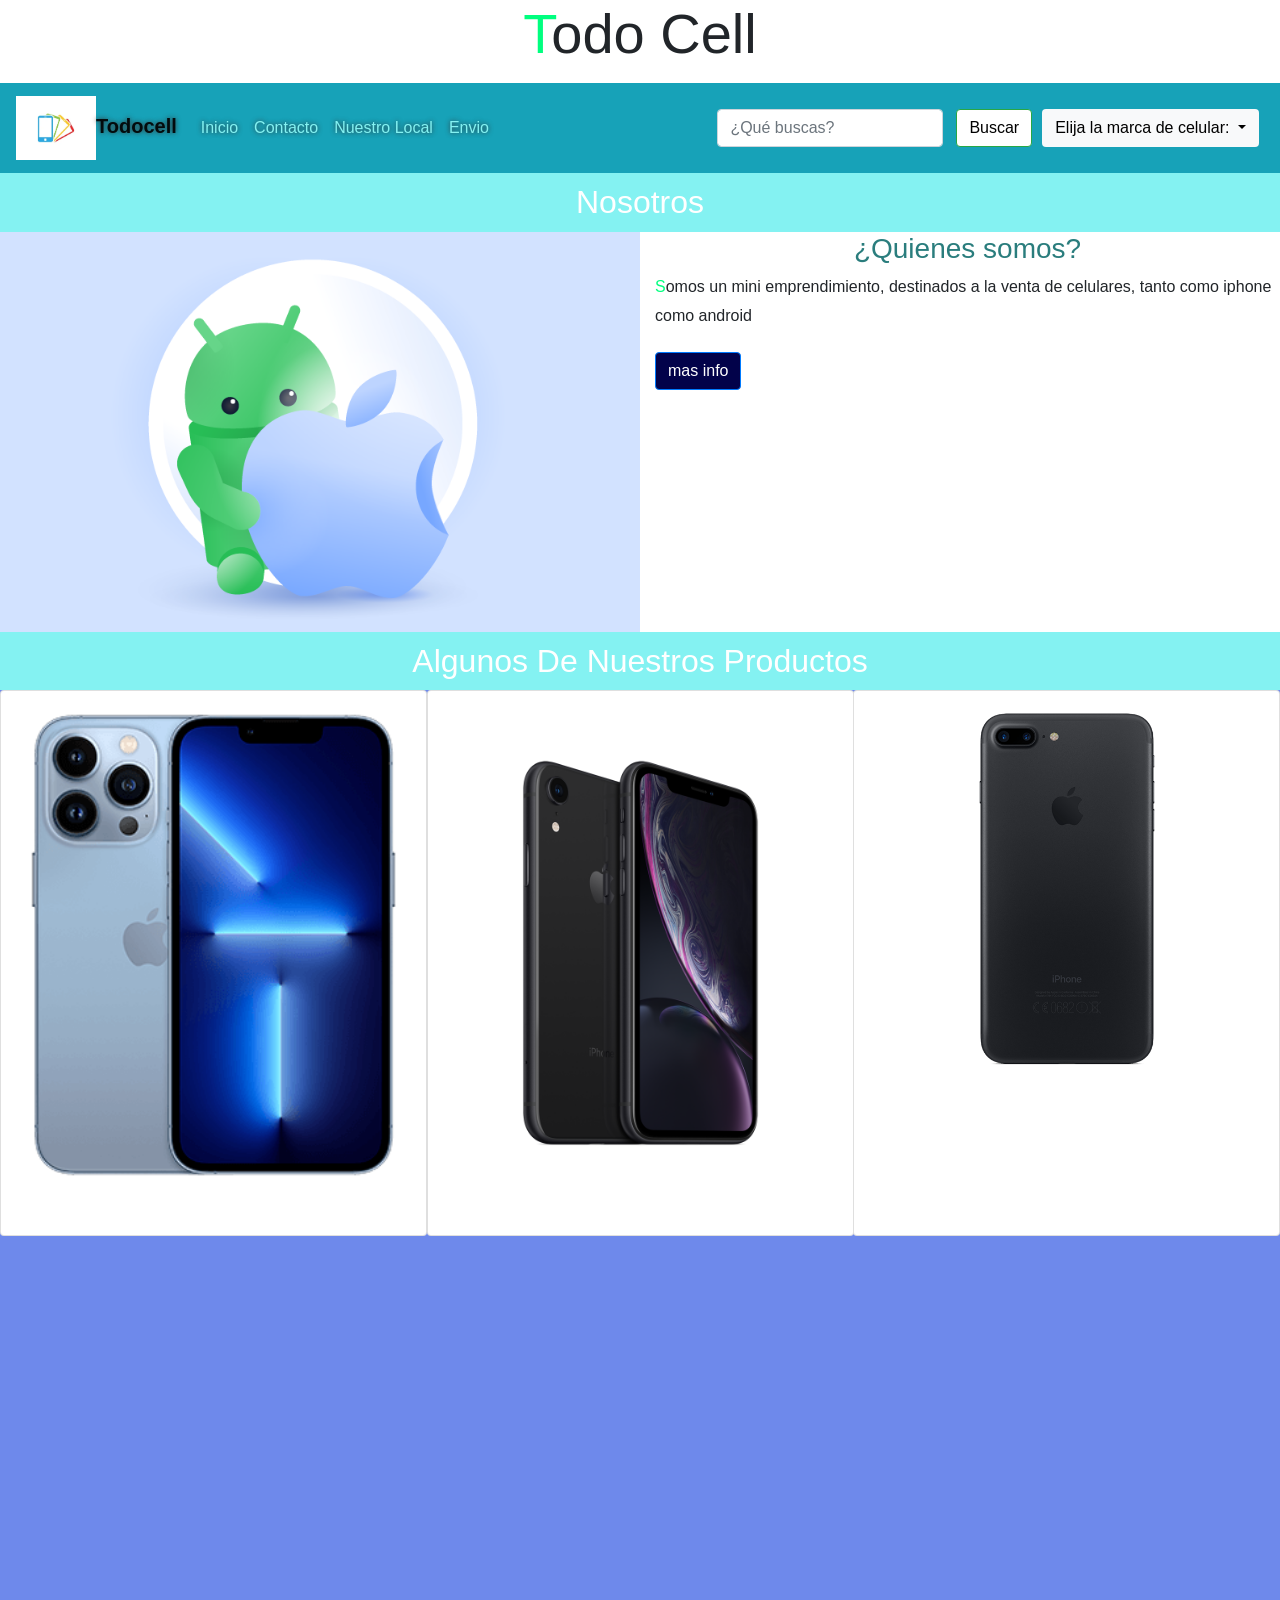
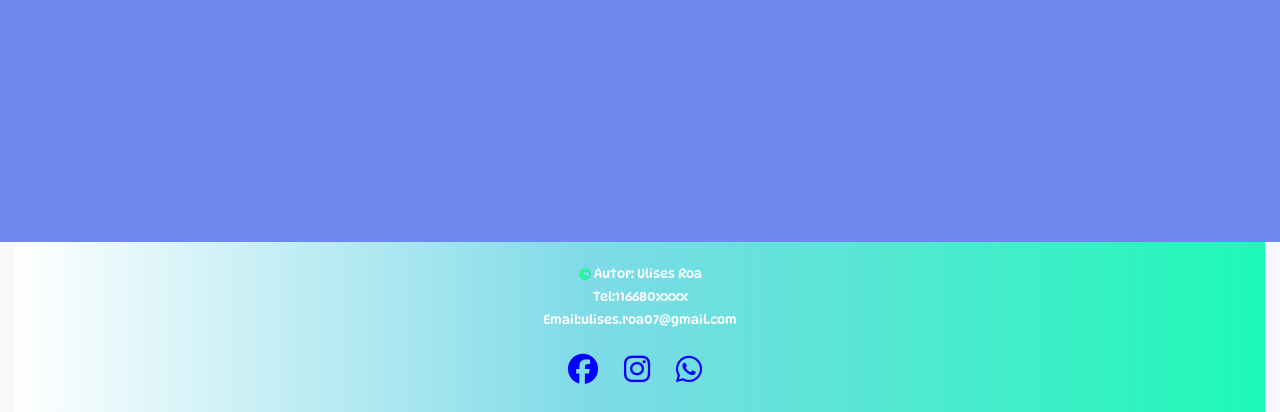
<file: index.html>
<!DOCTYPE html>
<html lang="es">
  <head>
    <meta charset="UTF-8" />
    <meta http-equiv="X-UA-Compatible" content="IE=edge" />
    <meta name="viewport" content="width=device-width, initial-scale=1.0" />

    <link href="https://unpkg.com/aos@2.3.1/dist/aos.css" rel="stylesheet" />
    <link
      rel="stylesheet"
      href="https://cdnjs.cloudflare.com/ajax/libs/font-awesome/6.1.2/css/all.min.css"
      integrity="sha512-1sCRPdkRXhBV2PBLUdRb4tMg1w2YPf37qatUFeS7zlBy7jJI8Lf4VHwWfZZfpXtYSLy85pkm9GaYVYMfw5BC1A=="
      crossorigin="anonymous"
      referrerpolicy="no-referrer"
    />
    <link
      rel="stylesheet"
      href="https://cdn.jsdelivr.net/npm/bootstrap@4.6.2/dist/css/bootstrap.min.css"
      integrity="sha384-xOolHFLEh07PJGoPkLv1IbcEPTNtaed2xpHsD9ESMhqIYd0nLMwNLD69Npy4HI+N"
      crossorigin="anonymous"
    />
    <link rel="stylesheet" href="estilos.css" />
    <title>Venta de celular a menores precios</title>

    <meta
      name="descripcion"
      content="somos una mini empresa, dedicada a la venta de celulares a precios accesibles"
    />

    <meta
      name="keywords"
      content="celulares,ventas,baratos,samsung,motorola,iphone,lg,tecnologia"
    />

    <!-- INICIO Open Graph -->
    <meta property="og:type" content="landing" />
    <!-- titulo al compartir el enlace -->
    <meta
      property="og:tittle"
      content="disfruta de momentos magicos con tu celular sin moverte de tu casa"
    />
    <!-- si no existe tittle usara lo que hay en el primer parrafo del html -->
    <meta
      property="og:description"
      content="empresa dedicada a la venta de celulares con precios accesibles"
    />

    <meta property="og:url" content="https://www.todocell.com.ar" />

    <meta property="og:image" content="https://www.todocell.com.ar/logo.jpg" />

    <!-- FIN Open Grap -->
    <!-- icono que aparece en la pestaña del navegador  -->
    <link
      rel="shortcup icon"
      href="/multimedia/android-logo.png"
      type="image/x-icon"
    />
  </head>

  <body>
    <header>
      <p class="text-center display-4">Todo Cell</p>
      <!-- navbar inicia -->
      <!-- resolucion md en adelante lo vemos de formato extendido, en resolucion anterios con menu hamburguesa -->
      <nav class="navbar navbar-expand-lg navbar-light bg-info">
        <a class="navbar-brand" href="#"
          ><img
            src="./multimedia/logo.webp"
            alt="logo"
            class="img-fluid"
            width="80px"
            height="80px"
        /></a>
        <button
          class="navbar-toggler"
          type="button"
          data-toggle="collapse"
          data-target="#navbarSupportedContent"
          aria-controls="navbarSupportedContent"
          aria-expanded="false"
          aria-label="Toggle navigation"
        >
          <span class="navbar-toggler-icon"></span>
        </button>

        <div class="collapse navbar-collapse" id="navbarSupportedContent">
          <ul class="navbar-nav mr-auto">
            <li class="nav-item active">
              <a class="nav-link" href="#"
                >inicio<span class="sr-only">(current)</span></a
              >
            </li>
            <li class="nav-item">
              <a class="nav-link" href="./contacto.html">Contacto</a>
            </li>
            <li class="nav-item">
              <a class="nav-link" href="./local.html">Nuestro local</a>
            </li>
            <li class="nav-item">
              <a class="nav-link" href="./envio.html">Envio</a>
            </li>
          </ul>
          <form class="form-inline my-2 my-lg-0">
            <input
              class="form-control mr-sm-2"
              type="search"
              placeholder="¿Qué buscas?"
              aria-label="Search"
            />
            <button class="btn btn-outline-success my-2 my-sm-0" type="submit">
              Buscar
            </button>
          </form>
        </div>
        <div class="flex-contenedor">
          <div class="dropdown">
            <button
              type="button"
              class="btn bg-light dropdown-toggle"
              data-toggle="dropdown"
            >
              Elija la marca de celular:
            </button>
            <div class="dropdown-menu">
              <a class="dropdown-item" href="./samsung.html">Samsung</a>
              <a class="dropdown-item" href="./motorola.html">Motorola</a>
              <a class="dropdown-item" href="./iphone.html">Iphone</a>
              <a class="dropdown-item" href="./lg.html">Otros</a>
            </div>
          </div>
        </div>
      </nav>
    </header>

    <!-- navbar fin -->

    <!-- jumbotron inicia -->
    <!-- jumbotron fin -->
    <!-- nosotros inicia -->
    <main>
      <h2>Nosotros</h2>
      <section class="conteiner-fluid">
        <div class="row">
          <aside class="col-md-6 al"></aside>
          <aside class="col-md-6 ar">
            <h3>¿Quienes somos?</h3>
            <p>
              Somos un mini emprendimiento, destinados a la venta de celulares,
              tanto como iphone como android
            </p>
            <button type="button" class="btn btn-primary">mas info</button>
          </aside>
        </div>
      </section>
      <!-- nosotros fin -->
      <!-- productos incia-->
      <h2>Algunos de nuestros productos</h2>
      <section class="productos container-fluid">
        <div class="row">
          <!-- inicio de card -->

          <div class="card col-sm-6 col-md4 col-lg-4" data-aos="flip-left">
            <!--data-aos, efecto sacado de aos-->
            <img
              class="card-img-top"
              src="multimedia/iPhone_13_Pro.png"
              alt="productos"
            />
            <div class="card-body">
              <!-- <h4 class="card-title text-center">Iphone 13 Pro</h4> -->
              <p class="card-text"></p>
            </div>
          </div>

          <div class="card col-sm-6 col-md4 col-lg-4" data-aos="flip-left">
            <img class="card-img-top" src="multimedia/xr.png" alt="productos" />
            <div class="card-body">
              <!-- <h4 class="card-title text-center">Iphone XR</h4> -->
              <p class="card-text"></p>
            </div>
          </div>

          <div class="card col-sm-6 col-md4 col-lg-4" data-aos="flip-left">
            <img
              class="card-img-top"
              src="multimedia/iphone-7.jpg"
              alt="productos"
            />
            <div class="card-body">
              <!-- <h4 class="card-title">Iphone 11</h4> -->
              <p class="card-text"></p>
            </div>
          </div>

          <div class="card col-sm-6 col-md-4 col-lg-3" data-aos="flip-left">
            <img
              class="card-img-top"
              src="multimedia/samsung-zfolden3.webp"
              alt="productos"
            />
            <div class="card-body">
              <!-- <h4 class="card-title text-center">Samsung Z folden3</h4> -->
              <p class="card-text"></p>
            </div>
          </div>

          <div class="card col-sm-6 col-md-4 col-lg-3" data-aos="flip-left">
            <img
              class="card-img-top"
              src="multimedia/lg-k-50.jpg"
              alt="productos"
            />
            <div class="card-body">
              <!-- <h4 class="card-title text-center">LG K50</h4> -->
              <p class="card-text"></p>
            </div>
          </div>

          <div class="card col-sm-6 col-md-4 col-lg-3" data-aos="flip-left">
            <img
              class="card-img-top"
              src="multimedia/lg-k61.jpg"
              alt="productos"
            />
            <div class="card-body">
              <!-- <h4 class="card-title text-center">LG K61</h4> -->
              <p class="card-text"></p>
            </div>
          </div>

          <div class="card col-sm-6 col-md-4 col-lg-3" data-aos="flip-left">
            <img
              class="card-img-top"
              src="multimedia/motoe7plus.webp"
              alt="productos"
            />
            <div class="card-body">
              <!-- <h4 class="card-title text-center">Moto E7 Plus</h4> -->
              <p class="card-text"></p>
            </div>
          </div>

          <div class="card col-sm-6 col-md-4 col-lg-3" data-aos="flip-left">
            <img
              class="card-img-top"
              src="multimedia/motog100.jpg"
              alt="productos"
            />
            <div class="card-body">
              <!-- <h4 class="card-title text-center">Moto G100</h4> -->
              <p class="card-text"></p>
            </div>
          </div>

          <div class="card col-sm-12 col-md-4 col-lg-3" data-aos="flip-left">
            <img
              class="card-img-top"
              src="multimedia/kodak.jpg"
              alt="productos"
            />
            <div class="card-body">
              <!-- <h4 class="card-title text-center">Kodak</h4> -->
              <p class="card-text"></p>
            </div>
          </div>
          <div class="card col-sm-12 col-md-4 col-lg-3" data-aos="flip-left">
            <img
              class="card-img-top"
              src="multimedia/lg-k-50.jpg"
              alt="productos"
            />
            <div class="card-body">
              <!-- <h4 class="card-title text-center">LG K50</h4> -->
              <p class="card-text"></p>
            </div>
          </div>
          <div class="card col-sm-12 col-md-4 col-lg-3" data-aos="flip-left">
            <img
              class="card-img-top"
              src="multimedia/samsung-s10.webp"
              alt="productos"
            />
            <div class="card-body">
              <!-- <h4 class="card-title text-center">Samsung S10</h4> -->
              <p class="card-text"></p>
            </div>
          </div>
          <!-- fin de card -->
        </div>
        <!--agrego fila-->
      </section>
      <!-- productos fin-->
    </main>

    <!-- footer inicia -->
    <div class="container-fluid bg-light text-center">
      <footer>
        <p class="small">
          &copy; Autor: Ulises Roa <br />
          Tel:116680xxxx <br />
          Email:ulises.roa07@gmail.com
        </p>
        <div class="redes">
          <a href="http://www.facebook.com">
            <i
              a
              href="http://www.facebook.com"
              class="fa-brands fa-facebook"
            ></i
          ></a>
          <a
            href="http://www.instagram.com"
            target="_blank"
            rel="noopener noreferrer"
          >
            <i class="fa-brands fa-instagram"></i>
          </a>
          <a
            href="http://www.whatsapp.com"
            target="_blank"
            rel="noopener noreferrer"
          >
            <i class="fa-brands fa-whatsapp"></i>
          </a>
        </div>
      </footer>
    </div>

    <script src="https://unpkg.com/aos@2.3.1/dist/aos.js"></script>
    <script>
      AOS.init();
    </script>

    <!-- footer fin -->
    <script
      src="https://cdn.jsdelivr.net/npm/jquery@3.5.1/dist/jquery.slim.min.js"
      integrity="sha384-DfXdz2htPH0lsSSs5nCTpuj/zy4C+OGpamoFVy38MVBnE+IbbVYUew+OrCXaRkfj"
      crossorigin="anonymous"
    ></script>
    <script
      src="https://cdn.jsdelivr.net/npm/popper.js@1.16.1/dist/umd/popper.min.js"
      integrity="sha384-9/reFTGAW83EW2RDu2S0VKaIzap3H66lZH81PoYlFhbGU+6BZp6G7niu735Sk7lN"
      crossorigin="anonymous"
    ></script>
    <script
      src="https://cdn.jsdelivr.net/npm/bootstrap@4.6.2/dist/js/bootstrap.min.js"
      integrity="sha384-+sLIOodYLS7CIrQpBjl+C7nPvqq+FbNUBDunl/OZv93DB7Ln/533i8e/mZXLi/P+"
      crossorigin="anonymous"
    ></script>
    <script src="estilos.js"></script>
  </body>
</html>
</file>
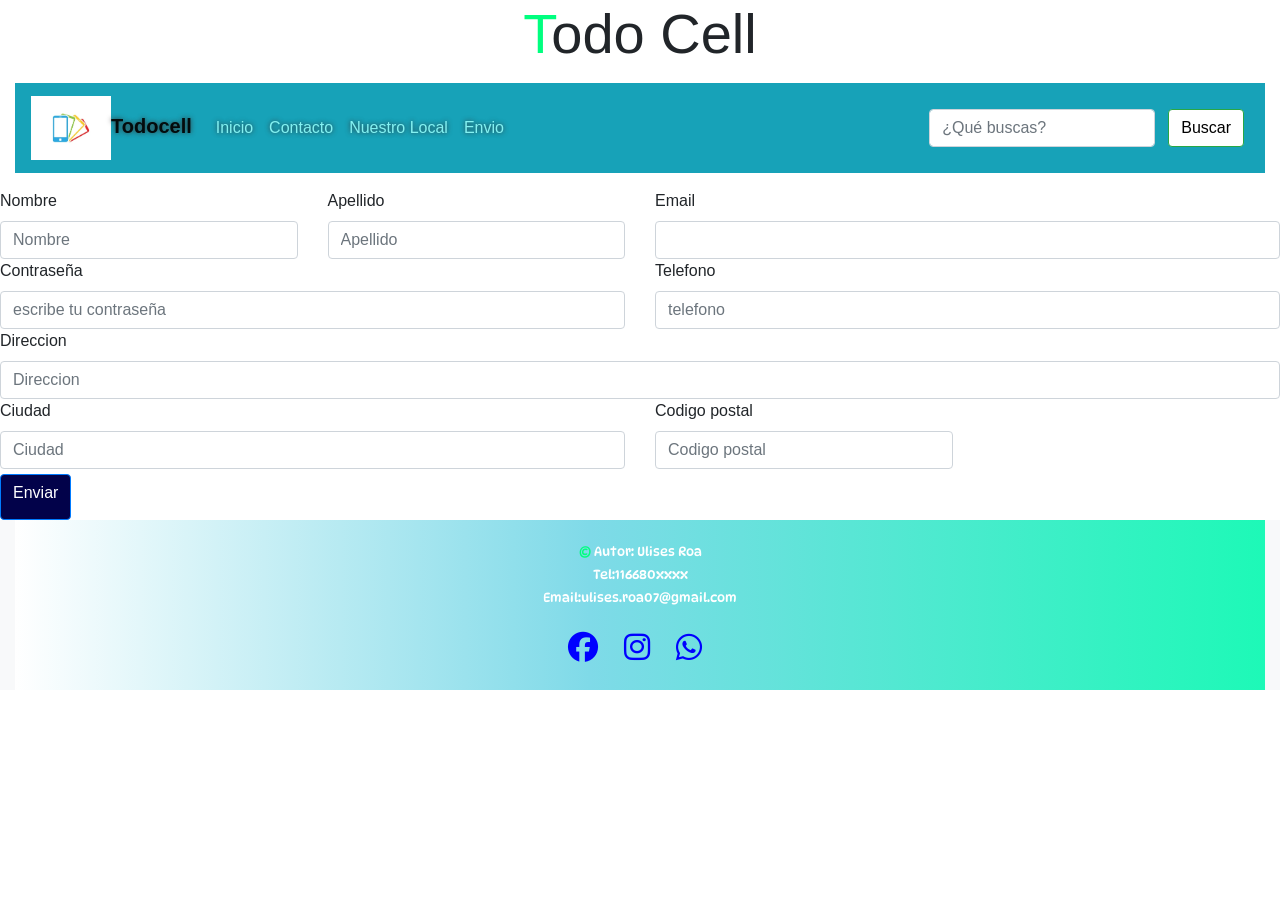
<file: contacto.html>
<!DOCTYPE html>
<html lang="es">
<head>
    <meta charset="UTF-8">
    <meta http-equiv="X-UA-Compatible" content="IE=edge">
    <meta name="viewport" content="width=device-width, initial-scale=1.0">
    <title>contacto</title>
    <link rel="stylesheet" href="https://cdnjs.cloudflare.com/ajax/libs/font-awesome/6.1.2/css/all.min.css" integrity="sha512-1sCRPdkRXhBV2PBLUdRb4tMg1w2YPf37qatUFeS7zlBy7jJI8Lf4VHwWfZZfpXtYSLy85pkm9GaYVYMfw5BC1A==" crossorigin="anonymous" referrerpolicy="no-referrer" />
  <link rel="stylesheet" href="https://cdn.jsdelivr.net/npm/bootstrap@4.6.2/dist/css/bootstrap.min.css" integrity="sha384-xOolHFLEh07PJGoPkLv1IbcEPTNtaed2xpHsD9ESMhqIYd0nLMwNLD69Npy4HI+N" crossorigin="anonymous">
    <link rel="stylesheet" href="estilos.css">
</head>
<body>
    <header class="container-fluid">
        <section class="encabezado"> 
        <p class="text-center display-4">Todo Cell</p>
    </section>
        <nav class="navbar navbar-expand-lg navbar-light bg-info">
            <a class="navbar-brand" href="#"><img src="./multimedia/logo.webp" alt="logo" class="img-fluid" width="80px" height="80px"></a>
            <button class="navbar-toggler" type="button" data-toggle="collapse" data-target="#navbarSupportedContent" aria-controls="navbarSupportedContent" aria-expanded="false" aria-label="Toggle navigation">
              <span class="navbar-toggler-icon"></span>
            </button>
          
            <div class="collapse navbar-collapse" id="navbarSupportedContent">
              <ul class="navbar-nav mr-auto">
                <li class="nav-item">
                  <a class="nav-link" href="./index.html">inicio<span class="sr-only"></span></a>
                </li>
                <li class="nav-item active">
                  <a class="nav-link" href="./contacto.html">Contacto</a>
                </li>
                <li class="nav-item">
                  <a class="nav-link" href="./local.html">Nuestro local</a>
                </li>
                <li class="nav-item">
                    <a class="nav-link" href="./envio.html">Envio</a>
                  </li>
              </ul>
              <form class="form-inline my-2 my-lg-0">
                <input class="form-control mr-sm-2" type="search" placeholder="¿Qué buscas?" aria-label="Search">
                <button class="btn btn-outline-success my-2 my-sm-0" type="submit">Buscar</button>
              </form>
            </div>
          </nav>
</header>
<main>
    <div class="contenedor">
        <form class="row g-3 mt-3">
            <div class="col-3">
                <label for="nombreInput" class="form-label">Nombre</label>
                <input type="text" class="form-control" id="nombreInput" placeholder="Nombre">
            </div>
            <div class="col-3">
                <label for="apellidoInput" class="form-label">Apellido</label>
                <input type="text" class="form-control" id="apellidoInput" placeholder="Apellido">
            </div>
            <div class="col-6">
                <label for="emailinput" class="form-label">Email</label>
                <input type="email" class="form-control" id="emailInput">
            </div>
            <div class="col-6">
                <label for="inputPass" class="form-label">Contraseña</label>
                <input type="password" class="form-control" id="inputPass" placeholder="escribe tu contraseña">
            </div>
            <div class="col-6">
                <label for="telPass" class="form-label">Telefono</label>
                <input type="number" class="form-control" id="telPass" placeholder="telefono">
            </div>
            <div class="col-12">
                <label for="inputDireccion" class="form-label">Direccion</label>
                <input type="text" class="form-control" id="inputDireccion" placeholder="Direccion">
            </div>
            <div class="col-6">
                <label for="ciudadInput" class="form-label">Ciudad</label>
                <input type="text" class="form-control" id="ciudadImput" placeholder="Ciudad">
            </div>
            <div class="col-3">
                <label for="postalCodeInput" class="form-label">Codigo postal</label>
                <input type="text" class="form-control" id="postalCodeInput" placeholder="Codigo postal">
            </div>
            <div class="col-12">
                <button type="submit" class="btn btn-primary">
                    <label class="enviar" for="btn">Enviar</label>
                </button>
            </div>
        </form>
    </div>
</main>


<div class="container-fluid bg-light text-center">
    <footer>
        <p class="small">&copy; Autor: Ulises Roa <br>
            Tel:116680xxxx <br>
            Email:ulises.roa07@gmail.com
        </p>
        <div class="redes">
          <a href="http://www.facebook.com"> <i a href="http://www.facebook.com" class="fa-brands fa-facebook"></i></a>
          <a href="http://www.instagram.com" target="_blank" rel="noopener noreferrer"> <i class="fa-brands fa-instagram"></i> </a> 
          <a href="http://www.whatsapp.com" target="_blank" rel="noopener noreferrer"> <i class="fa-brands fa-whatsapp"></i> </a> 
        </div>
        
    </footer>
    </div>
    <script src="https://unpkg.com/aos@2.3.1/dist/aos.js"></script>
    <script>
        AOS.init();
    </script>
    <script src="https://cdn.jsdelivr.net/npm/jquery@3.5.1/dist/jquery.slim.min.js" integrity="sha384-DfXdz2htPH0lsSSs5nCTpuj/zy4C+OGpamoFVy38MVBnE+IbbVYUew+OrCXaRkfj" crossorigin="anonymous"></script>
    <script src="https://cdn.jsdelivr.net/npm/popper.js@1.16.1/dist/umd/popper.min.js" integrity="sha384-9/reFTGAW83EW2RDu2S0VKaIzap3H66lZH81PoYlFhbGU+6BZp6G7niu735Sk7lN" crossorigin="anonymous"></script>
    <script src="https://cdn.jsdelivr.net/npm/bootstrap@4.6.2/dist/js/bootstrap.min.js" integrity="sha384-+sLIOodYLS7CIrQpBjl+C7nPvqq+FbNUBDunl/OZv93DB7Ln/533i8e/mZXLi/P+" crossorigin="anonymous"></script>
</body>
</html>
</file>
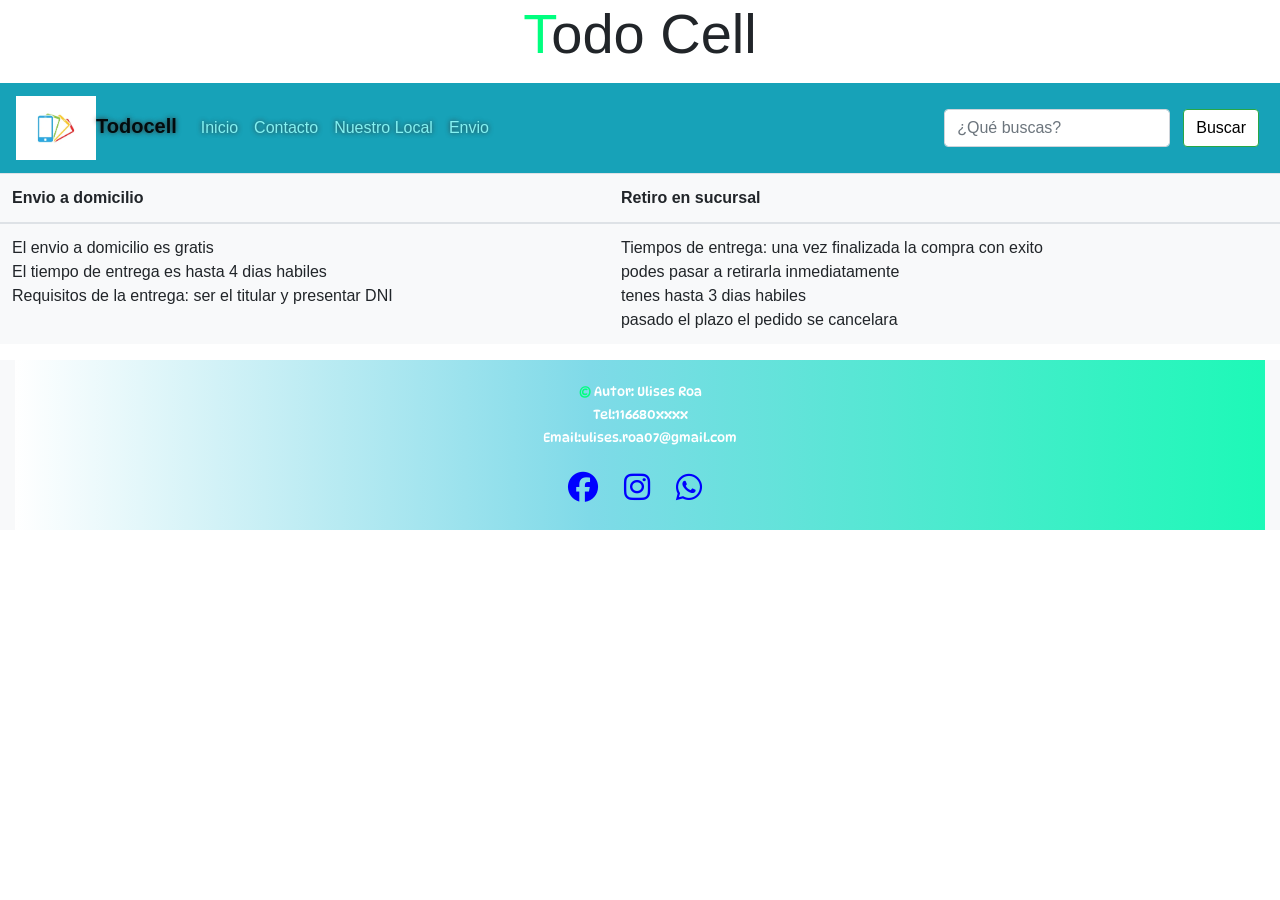
<file: envio.html>
<!DOCTYPE html>
<html lang="es">
<head>
  <meta charset="UTF-8">
  <meta http-equiv="X-UA-Compatible" content="IE=edge">
  <meta name="viewport" content="width=device-width, initial-scale=1.0">

  <title>Todo cel</title>
  <link rel="stylesheet" href="https://cdnjs.cloudflare.com/ajax/libs/font-awesome/6.1.2/css/all.min.css" integrity="sha512-1sCRPdkRXhBV2PBLUdRb4tMg1w2YPf37qatUFeS7zlBy7jJI8Lf4VHwWfZZfpXtYSLy85pkm9GaYVYMfw5BC1A==" crossorigin="anonymous" referrerpolicy="no-referrer" />
  <link rel="stylesheet" href="https://cdn.jsdelivr.net/npm/bootstrap@4.6.2/dist/css/bootstrap.min.css" integrity="sha384-xOolHFLEh07PJGoPkLv1IbcEPTNtaed2xpHsD9ESMhqIYd0nLMwNLD69Npy4HI+N" crossorigin="anonymous">
  <link rel="stylesheet" href="./estilos.css">
</head>
<body>
    <header>
            <section class="encabezado">
                <!-- <img id="android" src="multimedia/android.png" alt="" height="50" width="auto"> -->
                <p class="text-center display-4">Todo Cell</p>
                <!-- <img id="manzana" src="multimedia/apple.jpg" alt="" height="50" width="auto"> -->
            </section>
            <!-- <br>
            <br>
        <nav id="menu">
        <ul>
            <li><a href="./index.html">inicio</a></li>
            <li><a href="./contacto.html">contacto</a></li>
            <li><a href="./local.html">nuestro local </a></li>
            <li><a href="#">envio</a></li>
        </ul>
        </nav> -->
        <nav class="navbar navbar-expand-lg navbar-light bg-info">
            <a class="navbar-brand" href="#"><img src="./multimedia/logo.webp" alt="logo" class="img-fluid" width="80px" height="80px"></a>
            <button class="navbar-toggler" type="button" data-toggle="collapse" data-target="#navbarSupportedContent" aria-controls="navbarSupportedContent" aria-expanded="false" aria-label="Toggle navigation">
              <span class="navbar-toggler-icon"></span>
            </button>
          
            <div class="collapse navbar-collapse" id="navbarSupportedContent">
              <ul class="navbar-nav mr-auto">
                <li class="nav-item">
                  <a class="nav-link" href="./index.html">inicio<span class="sr-only">(current)</span></a>
                </li>
                <li class="nav-item">
                  <a class="nav-link" href="./contacto.html">Contacto</a>
                </li>
                <li class="nav-item">
                  <a class="nav-link" href="./local.html">Nuestro local</a>
                </li>
                <li class="nav-item active">
                    <a class="nav-link" href="#">Envio</a>
                  </li>
              </ul>
              <form class="form-inline my-2 my-lg-0">
                <input class="form-control mr-sm-2" type="search" placeholder="¿Qué buscas?" aria-label="Search">
                <button class="btn btn-outline-success my-2 my-sm-0" type="submit">Buscar</button>
              </form>
            </div>
          </nav>
    </header>
    <main>
    <!-- <table border="2" cellspacing="0" cellpadding="0" >
        <tr>
        <th>
            Envio a domicilio
        </th>
        <th>Retiro en sucursal </th> </tr>
        <td>El envio a domicilio es gratis <br>
            El tiempo de entrega es hasta 4 dias habiles <br>
            Requisitos de la entrega: ser el titular y presentar DNI
        </td>
        <td>Tiempos de entrega: una vez finalizada la compra con exito <br> podes pasar a retirarla inmediatamente <br>
        tenes hasta 3 dias habiles <br> pasado el plazo el pedido se cancelara
        </td>
        </tr>
    </table> -->
    <table class="table bg-light">
        <thead>
          <tr>
            <th scope="col">Envio a domicilio</th>
            <th scope="col">Retiro en sucursal</th>
          </tr>
        </thead>
        <tbody>
            <td>El envio a domicilio es gratis <br>
                El tiempo de entrega es hasta 4 dias habiles <br>
                Requisitos de la entrega: ser el titular y presentar DNI</td>
            <td>Tiempos de entrega: una vez finalizada la compra con exito <br> podes pasar a retirarla inmediatamente <br>
                tenes hasta 3 dias habiles <br> pasado el plazo el pedido se cancelara</td>
          </tr>
        </tbody>
      </table>
    </main>
    <div class="container-fluid bg-light text-center">
      <footer>
          <p class="small">&copy; Autor: Ulises Roa <br>
              Tel:116680xxxx <br>
              Email:ulises.roa07@gmail.com
          </p>
          <div class="redes">
            <a href="http://www.facebook.com"> <i a href="http://www.facebook.com" class="fa-brands fa-facebook"></i></a>
            <a href="http://www.instagram.com" target="_blank" rel="noopener noreferrer"> <i class="fa-brands fa-instagram"></i> </a> 
            <a href="http://www.whatsapp.com" target="_blank" rel="noopener noreferrer"> <i class="fa-brands fa-whatsapp"></i> </a> 
          </div>
          
      </footer>
  </div>
  
</section>

<script src="https://unpkg.com/aos@2.3.1/dist/aos.js"></script>
  <script>
      AOS.init();
  </script>

  <script src="https://cdn.jsdelivr.net/npm/jquery@3.5.1/dist/jquery.slim.min.js" integrity="sha384-DfXdz2htPH0lsSSs5nCTpuj/zy4C+OGpamoFVy38MVBnE+IbbVYUew+OrCXaRkfj" crossorigin="anonymous"></script>
  <script src="https://cdn.jsdelivr.net/npm/popper.js@1.16.1/dist/umd/popper.min.js" integrity="sha384-9/reFTGAW83EW2RDu2S0VKaIzap3H66lZH81PoYlFhbGU+6BZp6G7niu735Sk7lN" crossorigin="anonymous"></script>
  <script src="https://cdn.jsdelivr.net/npm/bootstrap@4.6.2/dist/js/bootstrap.min.js" integrity="sha384-+sLIOodYLS7CIrQpBjl+C7nPvqq+FbNUBDunl/OZv93DB7Ln/533i8e/mZXLi/P+" crossorigin="anonymous"></script>
</body>
</html>
</file>
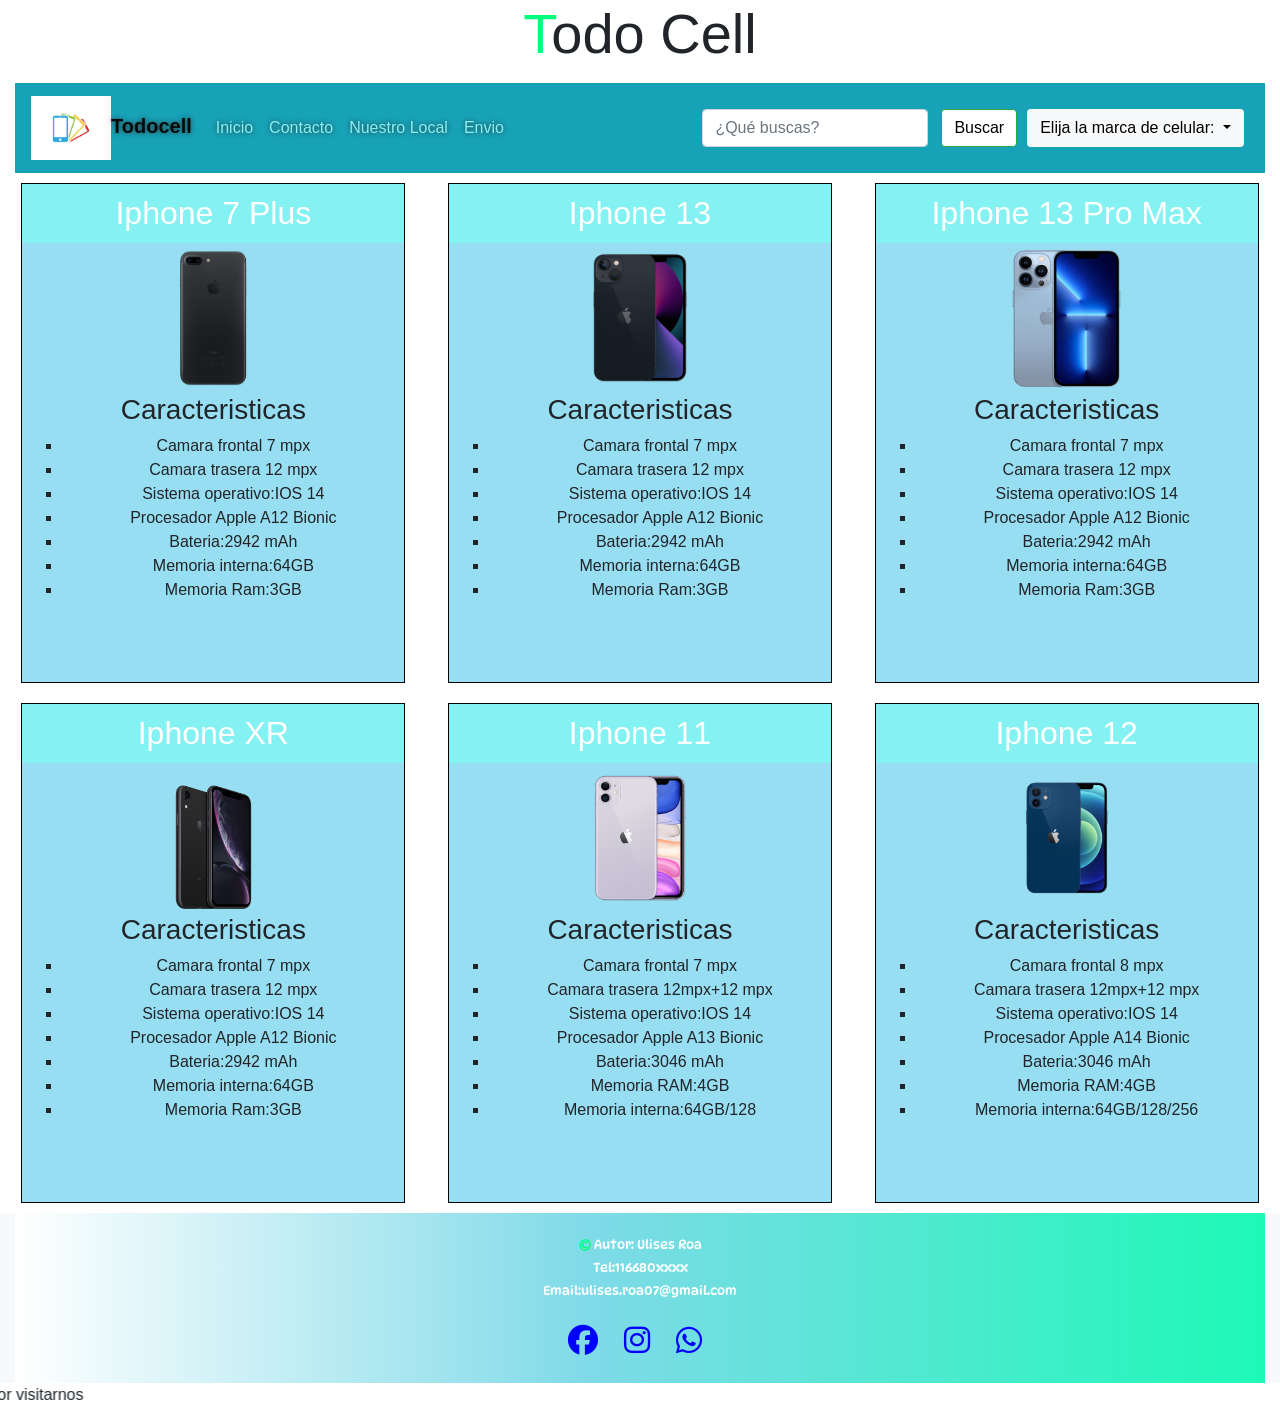
<file: iphone.html>
<!DOCTYPE html>
<html lang="es">
<head>
    <meta charset="UTF-8">
    <meta http-equiv="X-UA-Compatible" content="IE=edge">
    <meta name="viewport" content="width=device-width, initial-scale=1.0">
    <title>Iphone</title>
    <link rel="stylesheet" href="https://cdnjs.cloudflare.com/ajax/libs/font-awesome/6.1.2/css/all.min.css" integrity="sha512-1sCRPdkRXhBV2PBLUdRb4tMg1w2YPf37qatUFeS7zlBy7jJI8Lf4VHwWfZZfpXtYSLy85pkm9GaYVYMfw5BC1A==" crossorigin="anonymous" referrerpolicy="no-referrer" />
    <link rel="stylesheet" href="https://cdn.jsdelivr.net/npm/bootstrap@4.6.2/dist/css/bootstrap.min.css" integrity="sha384-xOolHFLEh07PJGoPkLv1IbcEPTNtaed2xpHsD9ESMhqIYd0nLMwNLD69Npy4HI+N" crossorigin="anonymous">

    <link rel="stylesheet" href="./estilos.css">
</head>
<body>
    <header class="container-fluid">
        <section class="encabezado"> 
        <p class="text-center display-4">Todo Cell</p>
    </section>
        <nav class="navbar navbar-expand-lg navbar-light bg-info">
            <a class="navbar-brand" href="#"><img src="./multimedia/logo.webp" alt="logo" class="img-fluid" width="80px" height="80px"></a>
            <button class="navbar-toggler" type="button" data-toggle="collapse" data-target="#navbarSupportedContent" aria-controls="navbarSupportedContent" aria-expanded="false" aria-label="Toggle navigation">
              <span class="navbar-toggler-icon"></span>
            </button>
          
            <div class="collapse navbar-collapse" id="navbarSupportedContent">
              <ul class="navbar-nav mr-auto">
                <li class="nav-item active">
                  <a class="nav-link" href="./index.html">inicio<span class="sr-only"></span></a>
                </li>
                <li class="nav-item">
                  <a class="nav-link" href="./contacto.html">Contacto</a>
                </li>
                <li class="nav-item">
                  <a class="nav-link" href="./local.html">Nuestro local</a>
                </li>
                <li class="nav-item">
                    <a class="nav-link" href="./envio.html">Envio</a>
                  </li>
              </ul>
              <form class="form-inline my-2 my-lg-0">
                <input class="form-control mr-sm-2" type="search" placeholder="¿Qué buscas?" aria-label="Search">
                <button class="btn btn-outline-success my-2 my-sm-0" type="submit">Buscar</button>
              </form>
            </div>
            <section>
                <div class="dropdown">
                  <button type="button" class="btn bg-light dropdown-toggle" data-toggle="dropdown">
                      Elija la marca de celular:
                  </button>
                  <div class="dropdown-menu">
                      <a class="dropdown-item" href="./samsung.html">Samsung</a>
                      <a class="dropdown-item" href="./motorola.html">Motorola</a>
                      <a class="dropdown-item" href="./iphone.html">Iphone</a>
                      <a class="dropdown-item" href="./lg.html">Otros</a>
                  </div>
              </div>
              </section>
          </nav>
</header>

        <main class="d-flex justify-content-center" >  
            <!-- <h2 id="nombreMarca" class="text-center">Iphone</h2> -->
            <section class="flex-contenedor">
            
            <div class="cajaIphone">
                <h2 class="nombreCel">Iphone 7 Plus</h2>
            <img class="imagenEfecto centrar efecto" src="multimedia/iphone-7.jpg" alt="celular" height="150" width="auto">
            <h3 class="caracteristicas text-center">Caracteristicas</h3>
            <ul type="square" class="text-center">
                <li>Camara frontal 7 mpx</li>
                <li>Camara trasera 12 mpx</li>
                <li>Sistema operativo:IOS 14</li>
                <li>Procesador Apple A12 Bionic</li>
                <li>Bateria:2942 mAh</li>
                <li>Memoria interna:64GB</li>
                <li>Memoria Ram:3GB</li>
            </ul>
            </div>
            <div class="cajaIphone">
                <h2 class="nombreCel">Iphone 13</h2>
            <img class="imagenEfecto centrar" src="multimedia/apple-iphone-13.png" alt="celular" height="150" width="auto">
            <h3 class="caracteristicas text-center">Caracteristicas</h3>
            <ul type="square" class="text-center">
                <li>Camara frontal 7 mpx</li>
                <li>Camara trasera 12 mpx</li>
                <li>Sistema operativo:IOS 14</li>
                <li>Procesador Apple A12 Bionic</li>
                <li>Bateria:2942 mAh</li>
                <li>Memoria interna:64GB</li>
                <li>Memoria Ram:3GB</li>
            </ul>
            </div>
            <div class="cajaIphone">
                <h2 class="nombreCel">Iphone 13 Pro Max</h2>
            <img class="imagenEfecto centrar" src="multimedia/iPhone_13_Pro.png" alt="celular" height="150" width="auto">
            <h3 class="caracteristicas text-center">Caracteristicas</h3>
            <ul type="square" class="text-center">
                <li>Camara frontal 7 mpx</li>
                <li>Camara trasera 12 mpx</li>
                <li>Sistema operativo:IOS 14</li>
                <li>Procesador Apple A12 Bionic</li>
                <li>Bateria:2942 mAh</li>
                <li>Memoria interna:64GB</li>
                <li>Memoria Ram:3GB</li>
            </ul>
            </div>
            <div class="cajaIphone" >
                <h2 class="nombreCel">Iphone XR</h2>
            <img class="imagenEfecto centrar" src="multimedia/xr.png" alt="celular" height="150" width="auto">
            <h3 class="caracteristicas text-center">Caracteristicas</h3>
            <ul type="square" class="text-center">
                <li>Camara frontal 7 mpx</li>
                <li>Camara trasera 12 mpx</li>
                <li>Sistema operativo:IOS 14</li>
                <li>Procesador Apple A12 Bionic</li>
                <li>Bateria:2942 mAh</li>
                <li>Memoria interna:64GB</li>
                <li>Memoria Ram:3GB</li>
            </ul>
            </div>
            <div class="cajaIphone">
                <h2 class="nombreCel">Iphone 11</h2>
            <img class="centrar" src="multimedia/iphone11-png.png" alt="celular" height="150" width="auto">
            <h3 class="caracteristicas text-center">Caracteristicas</h3>
            <ul type="square" class="text-center">
                <li>Camara frontal 7 mpx</li>
                <li>Camara trasera 12mpx+12 mpx</li>
                <li>Sistema operativo:IOS 14</li>
                <li>Procesador Apple A13 Bionic</li>
                <li>Bateria:3046 mAh</li>
                <li>Memoria RAM:4GB</li>
                <li>Memoria interna:64GB/128</li>
            </ul>
            </div>
            <div class="cajaIphone">
                <h2 class="nombreCel">Iphone 12</h2>
            <img class="imagenEfecto centrar" src="multimedia/apple-iphone-12.png" alt="celular" height="150" width="auto">
            <h3 class="caracteristicas text-center">Caracteristicas</h3>
            <ul type="square" class="text-center">
                <li>Camara frontal 8 mpx</li>
                <li>Camara trasera 12mpx+12 mpx</li>
                <li>Sistema operativo:IOS 14</li>
                <li>Procesador Apple A14 Bionic</li>
                <li>Bateria:3046 mAh</li>
                <li>Memoria RAM:4GB</li>
                <li>Memoria interna:64GB/128/256</li>
            </ul>
            </div>
            </section>
            </main>
            <div class="container-fluid bg-light text-center">
                <footer>
                    <p class="small">&copy; Autor: Ulises Roa <br>
                        Tel:116680xxxx <br>
                        Email:ulises.roa07@gmail.com
                    </p>
                    <div class="redes">
                        <a href="http://www.facebook.com"> <i a href="http://www.facebook.com" class="fa-brands fa-facebook"></i></a>
                        <a href="http://www.instagram.com" target="_blank" rel="noopener noreferrer"> <i class="fa-brands fa-instagram"></i> </a> 
                        <a href="http://www.whatsapp.com" target="_blank" rel="noopener noreferrer"> <i class="fa-brands fa-whatsapp"></i> </a> 
                    </div>
                    
                </footer>
                </div>
        </section>
            <marquee behavior="slide" direction="right">Gracias por visitarnos</marquee>
        
            <script src="https://unpkg.com/aos@2.3.1/dist/aos.js"></script>
            <script>
                AOS.init();
            </script>
        
            <script src="https://cdn.jsdelivr.net/npm/jquery@3.5.1/dist/jquery.slim.min.js" integrity="sha384-DfXdz2htPH0lsSSs5nCTpuj/zy4C+OGpamoFVy38MVBnE+IbbVYUew+OrCXaRkfj" crossorigin="anonymous"></script>
            <script src="https://cdn.jsdelivr.net/npm/popper.js@1.16.1/dist/umd/popper.min.js" integrity="sha384-9/reFTGAW83EW2RDu2S0VKaIzap3H66lZH81PoYlFhbGU+6BZp6G7niu735Sk7lN" crossorigin="anonymous"></script>
            <script src="https://cdn.jsdelivr.net/npm/bootstrap@4.6.2/dist/js/bootstrap.min.js" integrity="sha384-+sLIOodYLS7CIrQpBjl+C7nPvqq+FbNUBDunl/OZv93DB7Ln/533i8e/mZXLi/P+" crossorigin="anonymous"></script>
</body>
</html>
</file>
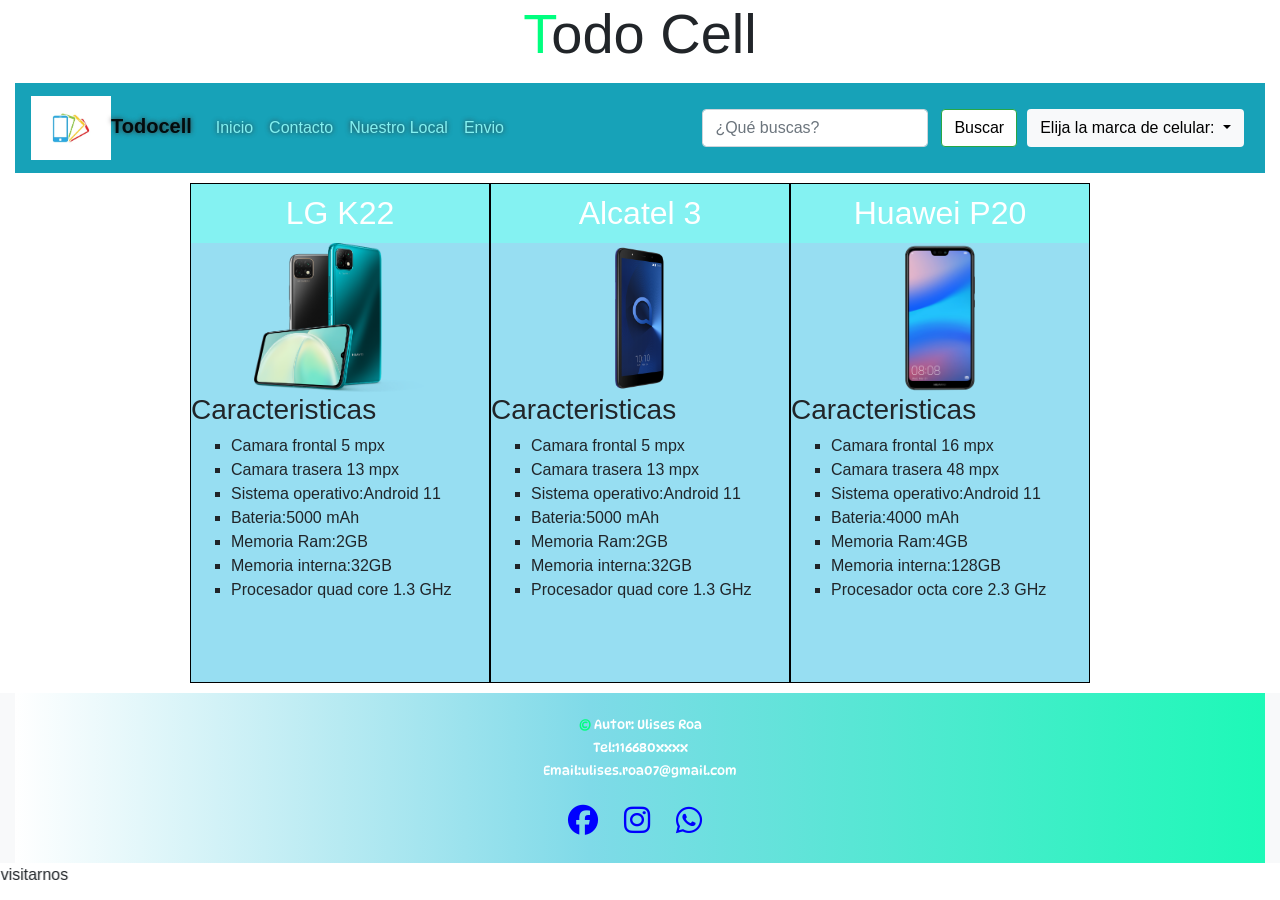
<file: lg.html>
<!DOCTYPE html>
<html lang="es">

<head>
    <meta charset="UTF-8">
    <meta http-equiv="X-UA-Compatible" content="IE=edge">
    <meta name="viewport" content="width=device-width, initial-scale=1.0">
    <title>Lg</title>
    <link rel="stylesheet" href="https://cdnjs.cloudflare.com/ajax/libs/font-awesome/6.1.2/css/all.min.css" integrity="sha512-1sCRPdkRXhBV2PBLUdRb4tMg1w2YPf37qatUFeS7zlBy7jJI8Lf4VHwWfZZfpXtYSLy85pkm9GaYVYMfw5BC1A==" crossorigin="anonymous" referrerpolicy="no-referrer" />
    <link rel="stylesheet" href="https://cdn.jsdelivr.net/npm/bootstrap@4.6.2/dist/css/bootstrap.min.css" integrity="sha384-xOolHFLEh07PJGoPkLv1IbcEPTNtaed2xpHsD9ESMhqIYd0nLMwNLD69Npy4HI+N" crossorigin="anonymous">

    <link rel="stylesheet" href="./estilos.css">
</head>

<body>
    <header class="container-fluid">
        <section class="encabezado">
            <p class="text-center display-4">Todo Cell</p>
        </section>
        <nav class="navbar navbar-expand-lg navbar-light bg-info">
            <a class="navbar-brand" href="#"><img src="./multimedia/logo.webp" alt="logo" class="img-fluid" width="80px"
                    height="80px"></a>
            <button class="navbar-toggler" type="button" data-toggle="collapse" data-target="#navbarSupportedContent"
                aria-controls="navbarSupportedContent" aria-expanded="false" aria-label="Toggle navigation">
                <span class="navbar-toggler-icon"></span>
            </button>

            <div class="collapse navbar-collapse" id="navbarSupportedContent">
                <ul class="navbar-nav mr-auto">
                    <li class="nav-item active">
                        <a class="nav-link" href="./index.html">inicio<span class="sr-only"></span></a>
                    </li>
                    <li class="nav-item">
                        <a class="nav-link" href="./contacto.html">Contacto</a>
                    </li>
                    <li class="nav-item">
                        <a class="nav-link" href="./local.html">Nuestro local</a>
                    </li>
                    <li class="nav-item">
                        <a class="nav-link" href="./envio.html">Envio</a>
                    </li>
                </ul>
                <form class="form-inline my-2 my-lg-0">
                    <input class="form-control mr-sm-2" type="search" placeholder="¿Qué buscas?" aria-label="Search">
                    <button class="btn btn-outline-success my-2 my-sm-0" type="submit">Buscar</button>
                </form>
                </div>
            <section>
                <div class="dropdown">
                    <button type="button" class="btn bg-light dropdown-toggle" data-toggle="dropdown">
                        Elija la marca de celular:
                    </button>
                    <div class="dropdown-menu">
                        <a class="dropdown-item" href="./samsung.html">Samsung</a>
                        <a class="dropdown-item" href="./motorola.html">Motorola</a>
                        <a class="dropdown-item" href="./iphone.html">Iphone</a>
                        <a class="dropdown-item" href="./lg.html">Lg</a>
                    </div>
        </nav>
    </header>

    </section>
    <main class="d-flex justify-content-center">
        <!-- <h2 id="nombreMarca">Lg</h2> -->
        <section class="flex-contenedor">
            <div class="cajaLg">
                <h2 class="nombreCel">LG K22</h2>
                <img class="imagenEfecto centrar" src="multimedia/note-5.png" alt="celular" height="150" width="auto">
                <h3 class="caracteristicas">Caracteristicas</h3>
                <ul type="square">
                    <li>Camara frontal 5 mpx</li>
                    <li>Camara trasera 13 mpx</li>
                    <li>Sistema operativo:Android 11</li>
                    <li>Bateria:5000 mAh</li>
                    <li>Memoria Ram:2GB</li>
                    <li>Memoria interna:32GB</li>
                    <li>Procesador quad core 1.3 GHz</li>
                </ul>
            </div>
            <div class="cajaLg">
                <h2 class="nombreCel">Alcatel 3</h2>
                <img class="imagenEfecto centrar" src="multimedia/alcatel-3.png" alt="celular" height="150" width="auto">
                <h3 class="caracteristicas">Caracteristicas</h3>
                <ul type="square">
                    <li>Camara frontal 5 mpx</li>
                    <li>Camara trasera 13 mpx</li>
                    <li>Sistema operativo:Android 11</li>
                    <li>Bateria:5000 mAh</li>
                    <li>Memoria Ram:2GB</li>
                    <li>Memoria interna:32GB</li>
                    <li>Procesador quad core 1.3 GHz</li>
                </ul>
            </div>
            <div class="cajaLg">
                <h2 class="nombreCel">Huawei P20</h2>
                <img class="imagenEfecto centrar" src="multimedia/huawei.png" alt="celular" height="150" width="auto">
                <h3 class="caracteristicas">Caracteristicas</h3>
                <ul type="square">
                    <li>Camara frontal 16 mpx</li>
                    <li>Camara trasera 48 mpx</li>
                    <li>Sistema operativo:Android 11</li>
                    <li>Bateria:4000 mAh</li>
                    <li>Memoria Ram:4GB</li>
                    <li>Memoria interna:128GB</li>
                    <li>Procesador octa core 2.3 GHz</li>
                </ul>
            </div>

            <!-- <div class="footer"></div> -->
        </section>

    </main>
    <div class="container-fluid bg-light text-center">
        <footer>
            <p class="small">&copy; Autor: Ulises Roa <br>
                Tel:116680xxxx <br>
                Email:ulises.roa07@gmail.com
            </p>
            <div class="redes">
                <a href="http://www.facebook.com"> <i a href="http://www.facebook.com" class="fa-brands fa-facebook"></i></a>
                <a href="http://www.instagram.com" target="_blank" rel="noopener noreferrer"> <i class="fa-brands fa-instagram"></i> </a> 
                <a href="http://www.whatsapp.com" target="_blank" rel="noopener noreferrer"> <i class="fa-brands fa-whatsapp"></i> </a> 
            </div>
            
        </footer>
        </div>
</section>
    <marquee behavior="slide" direction="right">Gracias por visitarnos</marquee>

    <script src="https://unpkg.com/aos@2.3.1/dist/aos.js"></script>
    <script>
        AOS.init();
    </script>

    <script src="https://cdn.jsdelivr.net/npm/jquery@3.5.1/dist/jquery.slim.min.js" integrity="sha384-DfXdz2htPH0lsSSs5nCTpuj/zy4C+OGpamoFVy38MVBnE+IbbVYUew+OrCXaRkfj" crossorigin="anonymous"></script>
    <script src="https://cdn.jsdelivr.net/npm/popper.js@1.16.1/dist/umd/popper.min.js" integrity="sha384-9/reFTGAW83EW2RDu2S0VKaIzap3H66lZH81PoYlFhbGU+6BZp6G7niu735Sk7lN" crossorigin="anonymous"></script>
    <script src="https://cdn.jsdelivr.net/npm/bootstrap@4.6.2/dist/js/bootstrap.min.js" integrity="sha384-+sLIOodYLS7CIrQpBjl+C7nPvqq+FbNUBDunl/OZv93DB7Ln/533i8e/mZXLi/P+" crossorigin="anonymous"></script>
</body>

</html>
</file>
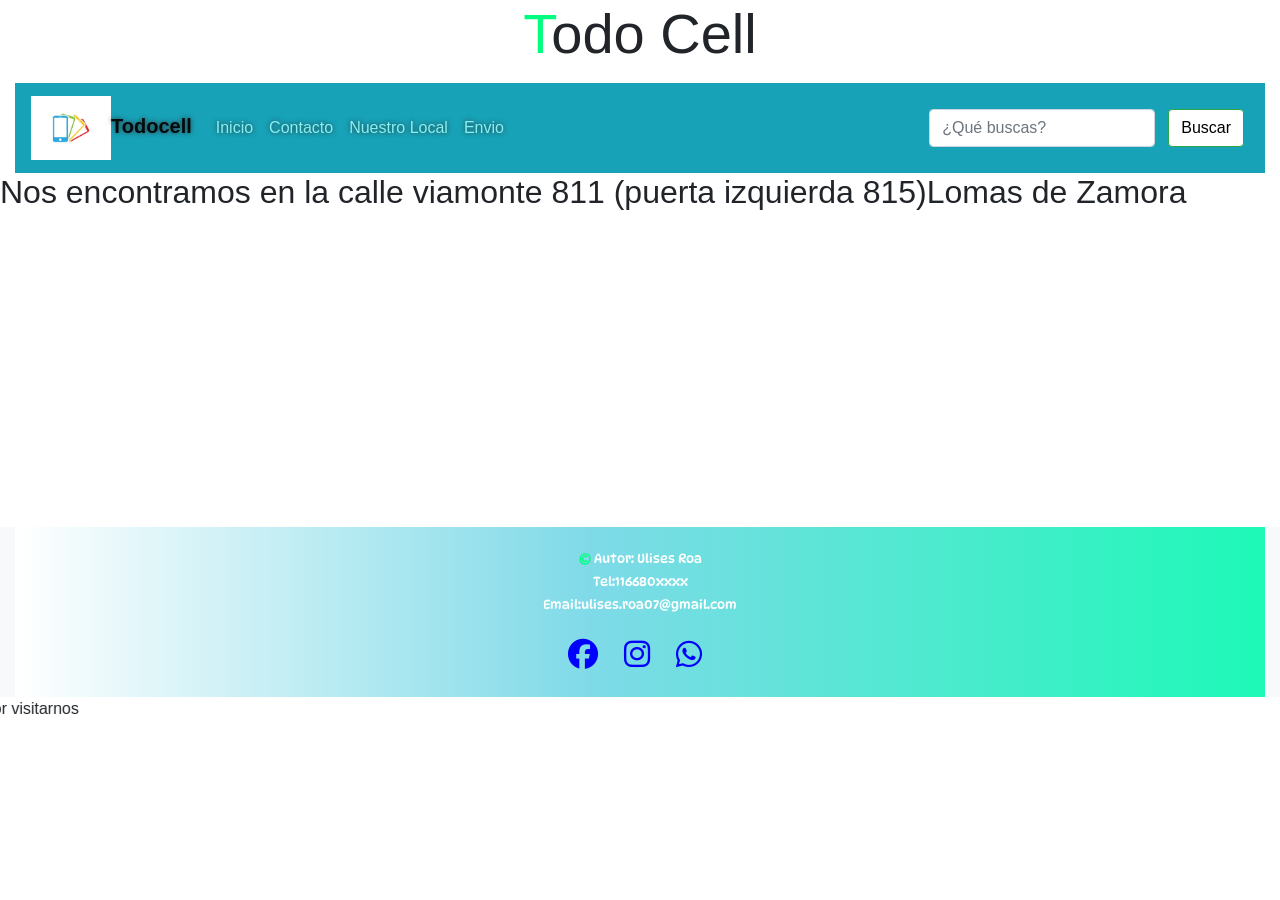
<file: local.html>
<!DOCTYPE html>
<html lang="es">
<head>
    <meta charset="UTF-8">
    <meta http-equiv="X-UA-Compatible" content="IE=edge">
    <meta name="viewport" content="width=device-width, initial-scale=1.0">
    <title>Direccion</title>
    <link rel="stylesheet" href="https://cdnjs.cloudflare.com/ajax/libs/font-awesome/6.1.2/css/all.min.css" integrity="sha512-1sCRPdkRXhBV2PBLUdRb4tMg1w2YPf37qatUFeS7zlBy7jJI8Lf4VHwWfZZfpXtYSLy85pkm9GaYVYMfw5BC1A==" crossorigin="anonymous" referrerpolicy="no-referrer" />
  <link rel="stylesheet" href="https://cdn.jsdelivr.net/npm/bootstrap@4.6.2/dist/css/bootstrap.min.css" integrity="sha384-xOolHFLEh07PJGoPkLv1IbcEPTNtaed2xpHsD9ESMhqIYd0nLMwNLD69Npy4HI+N" crossorigin="anonymous">
    <link rel="stylesheet" href="./estilos.css">
</head>
<body>
    <header class="container-fluid">
        <section class="encabezado"> 
        <p class="text-center display-4">Todo Cell</p>
    </section>
        <nav class="navbar navbar-expand-lg navbar-light bg-info">
            <a class="navbar-brand" href="#"><img src="./multimedia/logo.webp" alt="logo" class="img-fluid" width="80px" height="80px"></a>
            <button class="navbar-toggler" type="button" data-toggle="collapse" data-target="#navbarSupportedContent" aria-controls="navbarSupportedContent" aria-expanded="false" aria-label="Toggle navigation">
              <span class="navbar-toggler-icon"></span>
            </button>
          
            <div class="collapse navbar-collapse" id="navbarSupportedContent">
              <ul class="navbar-nav mr-auto">
                <li class="nav-item">
                  <a class="nav-link" href="./index.html">inicio<span class="sr-only"></span></a>
                </li>
                <li class="nav-item">
                  <a class="nav-link" href="./contacto.html">Contacto</a>
                </li>
                <li class="nav-item active">
                  <a class="nav-link" href="./local.html">Nuestro local</a>
                </li>
                <li class="nav-item">
                    <a class="nav-link" href="./envio.html">Envio</a>
                  </li>
              </ul>
              <form class="form-inline my-2 my-lg-0">
                <input class="form-control mr-sm-2" type="search" placeholder="¿Qué buscas?" aria-label="Search">
                <button class="btn btn-outline-success my-2 my-sm-0" type="submit">Buscar</button>
              </form>
            </div>
          </nav>
</header>
    <h2>Nos encontramos en la calle viamonte 811 (puerta izquierda 815)Lomas de Zamora</h2>
    <div class="text-center">
        <iframe id="mapa" src="https://www.google.com/maps/embed?pb=!1m18!1m12!1m3!1d3278.1357654882854!2d-58.39239788590829!3d-34.7521726804213!2m3!1f0!2f0!3f0!3m2!1i1024!2i768!4f13.1!3m3!1m2!1s0x95bcd2bc675b459d%3A0x6ab3b164cbf0ced4!2sViamonte%20811%2C%20B1832%20Lomas%20de%20Zamora%2C%20Provincia%20de%20Buenos%20Aires!5e0!3m2!1ses!2sar!4v1658107115986!5m2!1ses!2sar" width="400" height="300" style="border:0;" allowfullscreen="" loading="lazy" referrerpolicy="no-referrer-when-downgrade"></iframe>
    </div>
    
    <div class="footer"></div>
    <div class="container-fluid bg-light text-center">
      <footer>
          <p class="small">&copy; Autor: Ulises Roa <br>
              Tel:116680xxxx <br>
              Email:ulises.roa07@gmail.com
          </p>
          <div class="redes">
            <a href="http://www.facebook.com"> <i a href="http://www.facebook.com" class="fa-brands fa-facebook"></i></a>
            <a href="http://www.instagram.com" target="_blank" rel="noopener noreferrer"> <i class="fa-brands fa-instagram"></i> </a> 
            <a href="http://www.whatsapp.com" target="_blank" rel="noopener noreferrer"> <i class="fa-brands fa-whatsapp"></i> </a> 
          </div>
          
      </footer>
  </div>

    <marquee behavior="slide" direction="right">Gracias por visitarnos</marquee> 
    <script src="https://unpkg.com/aos@2.3.1/dist/aos.js"></script>
    <script>
        AOS.init();
    </script>
    <script src="https://cdn.jsdelivr.net/npm/jquery@3.5.1/dist/jquery.slim.min.js" integrity="sha384-DfXdz2htPH0lsSSs5nCTpuj/zy4C+OGpamoFVy38MVBnE+IbbVYUew+OrCXaRkfj" crossorigin="anonymous"></script>
    <script src="https://cdn.jsdelivr.net/npm/popper.js@1.16.1/dist/umd/popper.min.js" integrity="sha384-9/reFTGAW83EW2RDu2S0VKaIzap3H66lZH81PoYlFhbGU+6BZp6G7niu735Sk7lN" crossorigin="anonymous"></script>
    <script src="https://cdn.jsdelivr.net/npm/bootstrap@4.6.2/dist/js/bootstrap.min.js" integrity="sha384-+sLIOodYLS7CIrQpBjl+C7nPvqq+FbNUBDunl/OZv93DB7Ln/533i8e/mZXLi/P+" crossorigin="anonymous"></script>
</body>

</html>
</file>
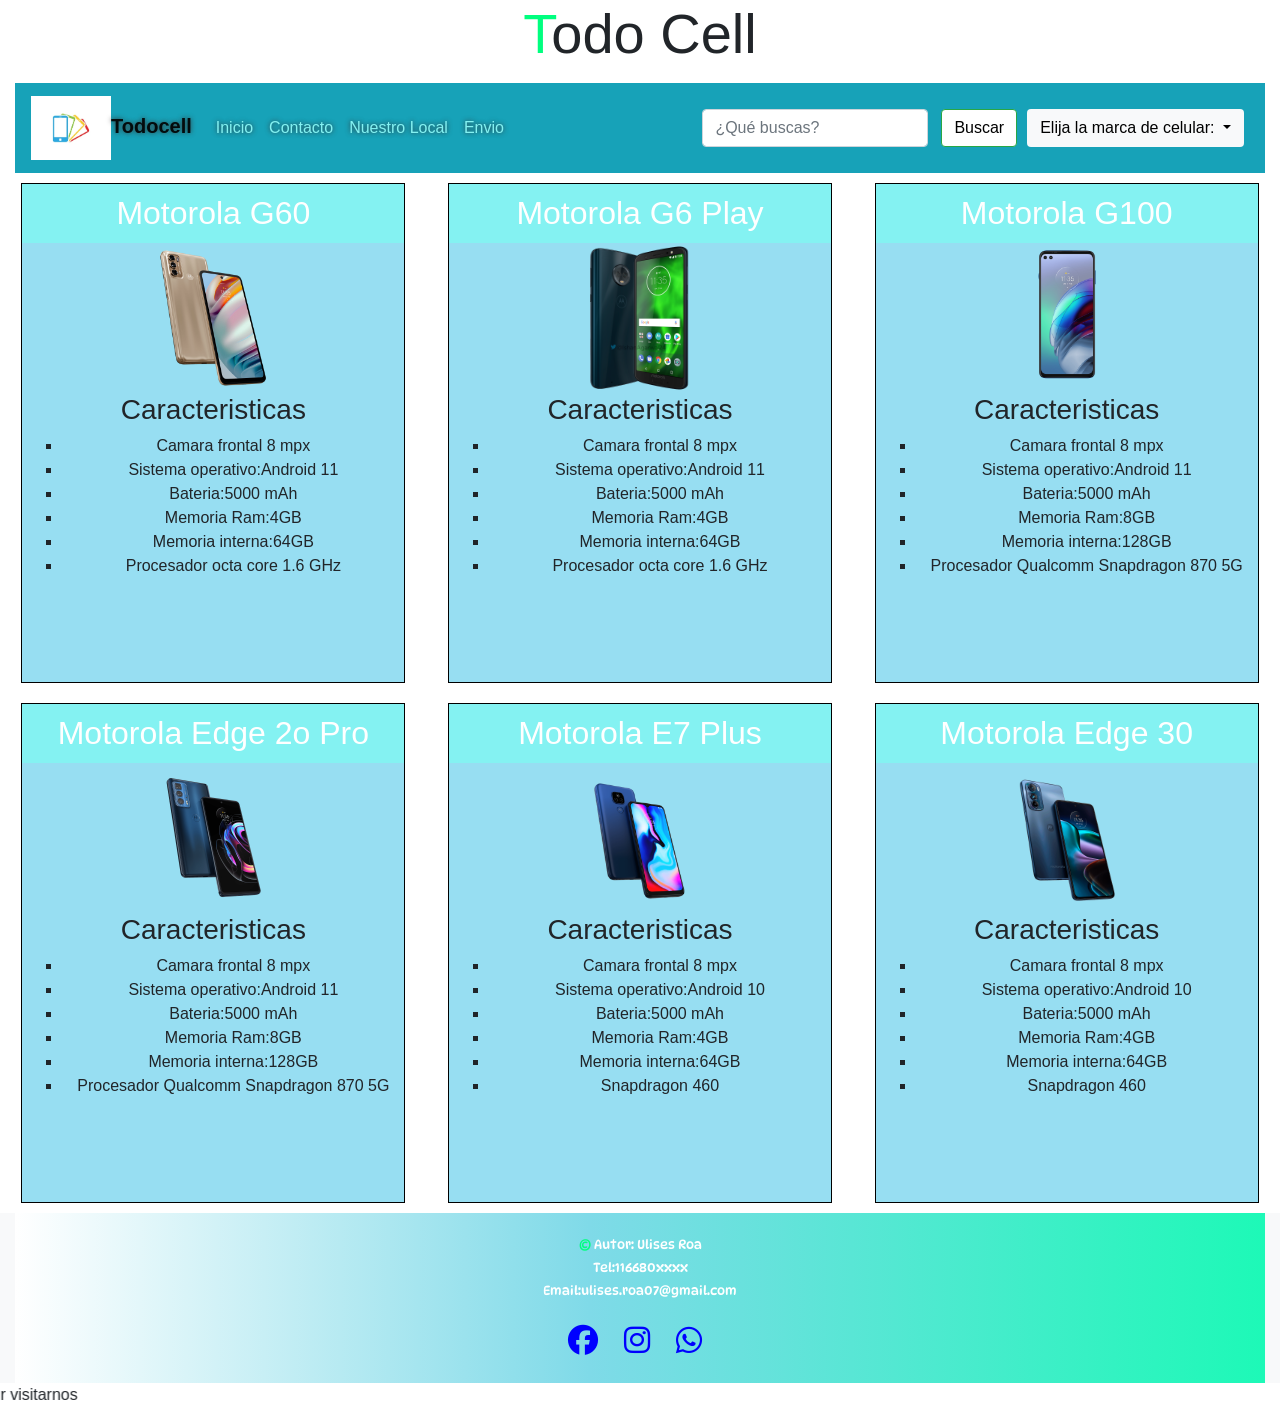
<file: motorola.html>
<!DOCTYPE html>
<html lang="es">
<head>
    <meta charset="UTF-8">
    <meta http-equiv="X-UA-Compatible" content="IE=edge">
    <meta name="viewport" content="width=device-width, initial-scale=1.0">
    <title>Motorola</title> 
    <link rel="stylesheet" href="https://cdnjs.cloudflare.com/ajax/libs/font-awesome/6.1.2/css/all.min.css" integrity="sha512-1sCRPdkRXhBV2PBLUdRb4tMg1w2YPf37qatUFeS7zlBy7jJI8Lf4VHwWfZZfpXtYSLy85pkm9GaYVYMfw5BC1A==" crossorigin="anonymous" referrerpolicy="no-referrer" />
    <link rel="stylesheet" href="https://cdn.jsdelivr.net/npm/bootstrap@4.6.2/dist/css/bootstrap.min.css" integrity="sha384-xOolHFLEh07PJGoPkLv1IbcEPTNtaed2xpHsD9ESMhqIYd0nLMwNLD69Npy4HI+N" crossorigin="anonymous">

    <link rel="stylesheet" href="./estilos.css">
</head>
<body>
    <section class="grid-contenedor">
        <header class="container-fluid">
            <section class="encabezado"> 
            <p class="text-center display-4">Todo Cell</p>
        </section>
            <nav class="navbar navbar-expand-lg navbar-light bg-info">
                <a class="navbar-brand" href="#"><img src="./multimedia/logo.webp" alt="logo" class="img-fluid" width="80px" height="80px"></a>
                <button class="navbar-toggler" type="button" data-toggle="collapse" data-target="#navbarSupportedContent" aria-controls="navbarSupportedContent" aria-expanded="false" aria-label="Toggle navigation">
                  <span class="navbar-toggler-icon"></span>
                </button>
              
                <div class="collapse navbar-collapse" id="navbarSupportedContent">
                  <ul class="navbar-nav mr-auto">
                    <li class="nav-item active">
                      <a class="nav-link" href="./index.html">inicio<span class="sr-only"></span></a>
                    </li>
                    <li class="nav-item">
                      <a class="nav-link" href="./contacto.html">Contacto</a>
                    </li>
                    <li class="nav-item">
                      <a class="nav-link" href="./local.html">Nuestro local</a>
                    </li>
                    <li class="nav-item">
                        <a class="nav-link" href="./envio.html">Envio</a>
                      </li>
                  </ul>
                  <form class="form-inline my-2 my-lg-0">
                    <input class="form-control mr-sm-2" type="search" placeholder="¿Qué buscas?" aria-label="Search">
                    <button class="btn btn-outline-success my-2 my-sm-0" type="submit">Buscar</button>
                  </form>
                </div>
                <section>
                    <div class="dropdown">
                      <button type="button" class="btn bg-light dropdown-toggle" data-toggle="dropdown">
                          Elija la marca de celular:
                      </button>
                      <div class="dropdown-menu">
                          <a class="dropdown-item" href="./samsung.html">Samsung</a>
                          <a class="dropdown-item" href="./motorola.html">Motorola</a>
                          <a class="dropdown-item" href="./iphone.html">Iphone</a>
                          <a class="dropdown-item" href="./lg.html">Otros</a>
                      </div>
                  </div>
                  </section>
              </nav>
    </header>
    
            <main class="d-flex justify-content-center"  > 
                
                <!-- <h2 id="nombreMarca">Motorola</h2> -->
                
                <section class="flex-contenedor">
                    <div class="cajaMotorola">
                        <h2 class="nombreCel">Motorola G60 </h2>
                    <img class="imagenEfecto centrar" src="multimedia/MotoG60-Dorado-PDP_opt.png" alt="celular" height="150" width="auto">
                    <h3 class="caracteristicas text-center">Caracteristicas</h3>
                    <ul type="square" class="text-center">
                        <li>Camara frontal 8 mpx</li>
                        <li>Sistema operativo:Android 11</li>
                        <li>Bateria:5000 mAh</li>
                        <li>Memoria Ram:4GB</li>
                        <li>Memoria interna:64GB</li>
                        <li>Procesador octa core 1.6 GHz</li>
                    </ul>
                    </div>
                    <div class="cajaMotorola">
                        <h2 class="nombreCel">Motorola G6 Play </h2>
                    <img class="imagenEfecto centrar" src="multimedia/motog6-play.png" alt="celular" height="150" width="auto">
                    <h3 class="caracteristicas text-center">Caracteristicas</h3>
                    <ul type="square" class="text-center">
                        <li>Camara frontal 8 mpx</li>
                        <li>Sistema operativo:Android 11</li>
                        <li>Bateria:5000 mAh</li>
                        <li>Memoria Ram:4GB</li>
                        <li>Memoria interna:64GB</li>
                        <li>Procesador octa core 1.6 GHz</li>
                    </ul>
                    </div>
                    <div class="cajaMotorola">
                        <h2 class="nombreCel">Motorola G100 </h2>
                        <img class="imagenEfecto centrar" src="multimedia/motorola.png" alt="celular" height="150" width="auto">
                        <h3 class="caracteristicas text-center">Caracteristicas</h3>
                        <ul type="square" class="text-center">
                            <li>Camara frontal 8 mpx</li>
                            <li>Sistema operativo:Android 11</li>
                            <li>Bateria:5000 mAh</li>
                            <li>Memoria Ram:8GB</li>
                            <li>Memoria interna:128GB</li>
                            <li>Procesador Qualcomm Snapdragon 870 5G </li>
                            <p></p>
                        </ul>
                    </div>
                    <div class="cajaMotorola">
                        <h2 class="nombreCel">Motorola Edge 2o Pro</h2>
                        <img class="imagenEfecto centrar" src="multimedia/MotorolaEdge20Pro.png" alt="celular" height="150" width="auto">
                        <h3 class="caracteristicas text-center">Caracteristicas</h3>
                        <ul type="square" class="text-center">
                            <li>Camara frontal 8 mpx</li>
                            <li>Sistema operativo:Android 11</li>
                            <li>Bateria:5000 mAh</li>
                            <li>Memoria Ram:8GB</li>
                            <li>Memoria interna:128GB</li>
                            <li>Procesador Qualcomm Snapdragon 870 5G </li>
                            <p></p>
                        </ul>
                    </div>
                    <div class="cajaMotorola">
                        <h2 class="nombreCel">Motorola E7 Plus </h2><img class="imagenEfecto centrar" src="multimedia/Moto-e7-Plus.png" alt="celular" height="150" width="auto">
                    <h3 class="caracteristicas text-center">Caracteristicas</h3>
                    <ul type="square" class="text-center">
                        <li>Camara frontal 8 mpx</li>
                        <li>Sistema operativo:Android 10</li>
                        <li>Bateria:5000 mAh</li>
                        <li>Memoria Ram:4GB</li>
                        <li>Memoria interna:64GB</li>
                        <li>Snapdragon 460 </li>
                    </ul>
                    </div>
                    <div class="cajaMotorola">
                        <h2 class="nombreCel">Motorola Edge 30 </h2><img class="imagenEfecto centrar" src="multimedia/moto-edge-30.png" alt="celular" height="150" width="auto">
                    <h3 class="caracteristicas text-center">Caracteristicas</h3>
                    <ul type="square" class="text-center">
                        <li>Camara frontal 8 mpx</li>
                        <li>Sistema operativo:Android 10</li>
                        <li>Bateria:5000 mAh</li>
                        <li>Memoria Ram:4GB</li>
                        <li>Memoria interna:64GB</li>
                        <li>Snapdragon 460 </li>
                    </ul>
                    </div>
                </section>
            
            </main>
            <div class="container-fluid bg-light text-center">
                <footer>
                    <p class="small">&copy; Autor: Ulises Roa <br>
                        Tel:116680xxxx <br>
                        Email:ulises.roa07@gmail.com
                    </p>
                    <div class="redes">
                        <a href="http://www.facebook.com"> <i a href="http://www.facebook.com" class="fa-brands fa-facebook"></i></a>
                        <a href="http://www.instagram.com" target="_blank" rel="noopener noreferrer"> <i class="fa-brands fa-instagram"></i> </a> 
                        <a href="http://www.whatsapp.com" target="_blank" rel="noopener noreferrer"> <i class="fa-brands fa-whatsapp"></i> </a> 
                    </div>
                    
                </footer>
                </div>
        </section>
            <marquee behavior="slide" direction="right">Gracias por visitarnos</marquee>
        
            <script src="https://unpkg.com/aos@2.3.1/dist/aos.js"></script>
            <script>
                AOS.init();
            </script>
        
            <script src="https://cdn.jsdelivr.net/npm/jquery@3.5.1/dist/jquery.slim.min.js" integrity="sha384-DfXdz2htPH0lsSSs5nCTpuj/zy4C+OGpamoFVy38MVBnE+IbbVYUew+OrCXaRkfj" crossorigin="anonymous"></script>
            <script src="https://cdn.jsdelivr.net/npm/popper.js@1.16.1/dist/umd/popper.min.js" integrity="sha384-9/reFTGAW83EW2RDu2S0VKaIzap3H66lZH81PoYlFhbGU+6BZp6G7niu735Sk7lN" crossorigin="anonymous"></script>
            <script src="https://cdn.jsdelivr.net/npm/bootstrap@4.6.2/dist/js/bootstrap.min.js" integrity="sha384-+sLIOodYLS7CIrQpBjl+C7nPvqq+FbNUBDunl/OZv93DB7Ln/533i8e/mZXLi/P+" crossorigin="anonymous"></script>
</body>
</html>
</file>
<file: estilos.css>
@import url("https://fonts.googleapis.com/css2?family=DynaPuff:wght@500&display=swap");
.flexbox-caja, .d-flex .flex-contenedor {
  display: flex;
  justify-content: space-around;
  flex-wrap: wrap;
  border-radius: 20px;
}

body {
  width: 100%;
  height: 100vh;
}
body header .navbar-brand {
  text-shadow: 0 0 5px #333;
  font-weight: bold;
}
body header .navbar-brand::after {
  content: "Todocell";
}
body header .nav-link {
  color: rgb(132, 242, 242) !important;
  text-transform: capitalize;
  text-shadow: 0 0 5px #333;
}
body header .jumbotron {
  background-image: url(img/logo.jpg);
  background-size: cover;
  background-position: top;
  color: rgb(132, 242, 242);
  border-radius: 0;
  margin: 0;
  text-shadow: 0 0 5px #fff;
}
body header .btn-primary {
  background-color: rgb(29, 249, 183);
}
body header .btn-primary:hover {
  background-color: rgb(42, 125, 125);
}
body header .btn {
  margin: 5px 5px 5px 5px;
  color: black;
  background-color: white;
}
body header .flex-contenedor {
  display: flex;
  flex-wrap: wrap;
}
body main h2 {
  background-color: rgb(132, 242, 242);
  text-align: center;
  text-transform: capitalize;
  color: #fff;
  padding: 10px;
  margin: 0;
}
body main .al {
  background-image: url(multimedia/android-vs-ios-bg.png);
  background-size: cover;
  background-position: center;
  height: 400px;
}
body main .ar h3 {
  text-align: center;
  color: #2a7d7d;
}
body main .ar .ar p::-moz-selection {
  color: rgb(132, 242, 242);
  background-color: #70e7bf;
}
body main .ar .ar p::selection {
  color: rgb(132, 242, 242);
  background-color: #70e7bf;
}
body main .productos {
  height: auto;
  background-color: rgb(110, 137, 235);
}
body main .btn {
  margin-top: 5px;
  background-color: rgb(2, 2, 74);
}
body main .centrar {
  margin: auto;
  display: block;
}
body main .cartas {
  display: flex;
}
body main .cajaIphone {
  min-width: 300px;
}
body main .cajaIphone img:hover {
  transform: scale(1.5);
}
body main .cajaMotorola {
  min-width: 300px;
}
body main .cajaMotorola img:hover {
  transform: scale(1.5);
}
body main .cajaSamsung {
  min-width: 300px;
}
body main .cajaSamsung img:hover {
  transform: scale(1.5);
}
body main .cajaLg {
  min-width: 300px;
}
body main .cajaLg img:hover {
  transform: scale(1.5);
}
body main .imagenEfecto {
  cursor: pointer;
}
body footer {
  background-color: #ffffff;
  background-image: linear-gradient(90deg, #ffffff 0%, #7fdae8 46%, #1df9b7 100%);
  text-align: center;
  color: #fff;
  font-family: "DynaPuff", cursive;
  padding: 20px;
}
body .redes {
  font-size: 30px;
  letter-spacing: 10px;
}
body .redes .fa-brands {
  color: blue;
}

p::first-letter {
  color: springgreen;
}

.d-flex .flex-contenedor .cajaSamsung {
  background-color: rgb(151, 222, 242);
  border: 1.5px solid black;
  height: 500px;
  width: 30%;
  margin-top: 10px;
  margin-bottom: 10px;
}
.d-flex .flex-contenedor .cajaIphone {
  background-color: rgb(151, 222, 242);
  border: 1.5px solid black;
  height: 500px;
  width: 30%;
  margin-top: 10px;
  margin-bottom: 10px;
}
.d-flex .flex-contenedor .cajaMotorola {
  background-color: rgb(151, 222, 242);
  border: 1.5px solid black;
  height: 500px;
  width: 30%;
  margin-top: 10px;
  margin-bottom: 10px;
}
.d-flex .flex-contenedor .cajaLg {
  background-color: rgb(151, 222, 242);
  border: 1.5px solid black;
  height: 500px;
  width: 30%;
  margin-top: 10px;
  margin-bottom: 10px;
}/*# sourceMappingURL=estilos.css.map */

/*******************************

/*****style marco*****/



#boton-carrito {
  border: none;
  color: royalblue;
  font-size: 40px;
  background-color: white;
  border-radius: 50%;
  padding: 10px 20px;
  transition: all .3s;
}
#boton-carrito:hover {
  cursor: pointer;
  color: white;
  background-color: royalblue;
}
#boton-carrito:focus {
  outline: none;
}

#contenedor-productos {
  max-width: 1200px;
  margin: 60px auto;
  display: flex;
  justify-content: space-between;
  flex-wrap: wrap;
}

p {
  line-height: 1.8;
}
.producto {
  max-width: 20%;
  padding: 10px;
  margin: 10px;
  margin-bottom: 20px;
  box-shadow: 2px 6px 3px 3px rgba(0, 0, 0, 0.3);
}
.precioProducto {
  font-weight: 700;
}
.boton-agregar {
  background-color: royalblue;
  color: white;
  font-size: 18px;
  font-weight: 700;
  padding: 5px;
  border: none;
}
.boton-agregar:hover {
  cursor: pointer;
}
.boton-agregar:focus {
  outline: none;
}

.modal-contenedor {
  position: fixed;
  top: 0;
  width: 100%;
  height: 100vh;
  background-color: rgba(0, 0, 0, 0.3);
  display: flex;
  justify-content: center;
  align-items: center;
  transition: all .5s;
  opacity: 0;
  visibility: hidden;
}

.modal-active {
  opacity: 1;
  visibility: visible;
}

.modal-carrito {
  position: relative;
  background-color: white;
  min-width: 500px;
  padding: 20px;
  margin-top: -100%;
  transition: all .5s;
}

.modal-active .modal-carrito {
  margin-top: 0;
}

.modal-carrito h3 {
  color: royalblue;
  padding-bottom: 5px;
}
.modal-carrito #carritoCerrar {
  position: absolute;
  top: 15px;
  right: 15px;
  font-size: 20px;
  color: royalblue;
  border: none;
  background-color: white;
}
.modal-carrito #carritoCerrar:hover {
  cursor: pointer;
}
.modal-carrito #carritoCerrar:focus {
  outline: none;
}
.modal-carrito .precioProducto {
  padding-top: 10px;
  
}

.productoEnCarrito {
  border-left: 5px solid lightblue;
  border-bottom-left-radius: 3px;
  border-top-left-radius: 3px;
  margin: 5px 0;
  padding: 5px 10px;
  display: flex;
  justify-content: space-between;
}
.productoEnCarrito:hover {
  border-left: 5px solid royalblue;
}

.boton-eliminar {
  background-color: white;
  color: red;
  border: none;
  font-size: 20px;
}

.boton-eliminar:hover {
  cursor: pointer;
}
.boton-eliminar:focus {
  outline: none;
}
/***********/


/*******************************
</file>
